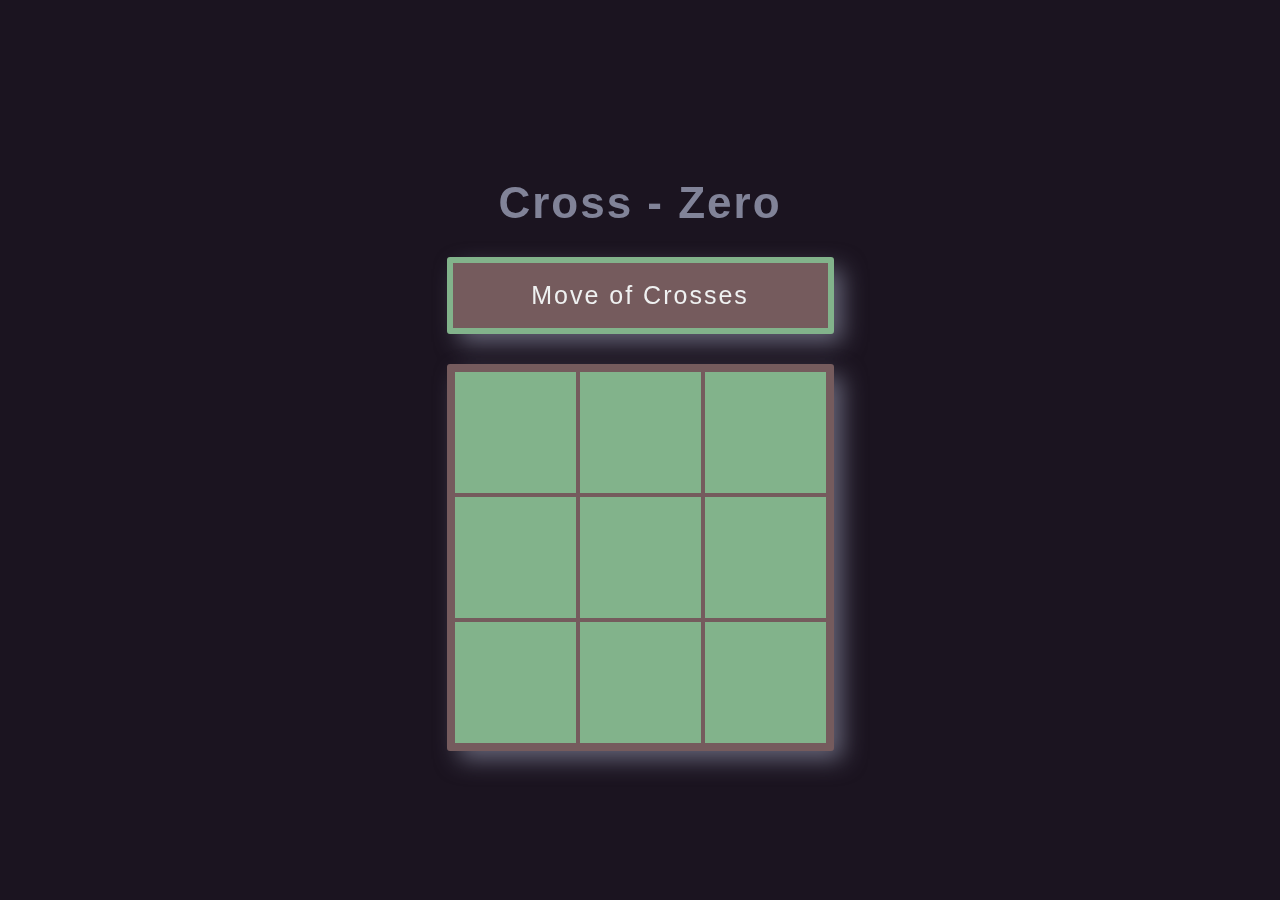
<file: index.html>
<!DOCTYPE html>
<html lang="en">
<head>
    <meta charset="UTF-8">
    <meta name="viewport" content="width=device-width, initial-scale=1.0">
    <title>CrossZero</title>
    <link rel="stylesheet" href="style.css">
</head>
<body>
    

    <div class="area-wrapper">
        <h1>Cross - Zero</h1>
        <div id="area-move">Move of Crosses</div>
        <div id="area">
            <div class="box"></div>
            <div class="box"></div>
            <div class="box"></div>
            <div class="box"></div>
            <div class="box"></div>
            <div class="box"></div>
            <div class="box"></div>
            <div class="box"></div>
            <div class="box"></div>
        </div>
    </div>

    <div id="modal-result-wrapper">
        <div id="overlay"></div>
        <div id="modal-window">
            <div id="content">Content</div>
            <div id="btn-close">Start new game</div>
        </div>
    </div>

    <script src="main.js"></script>
</body>
</html>
</file>
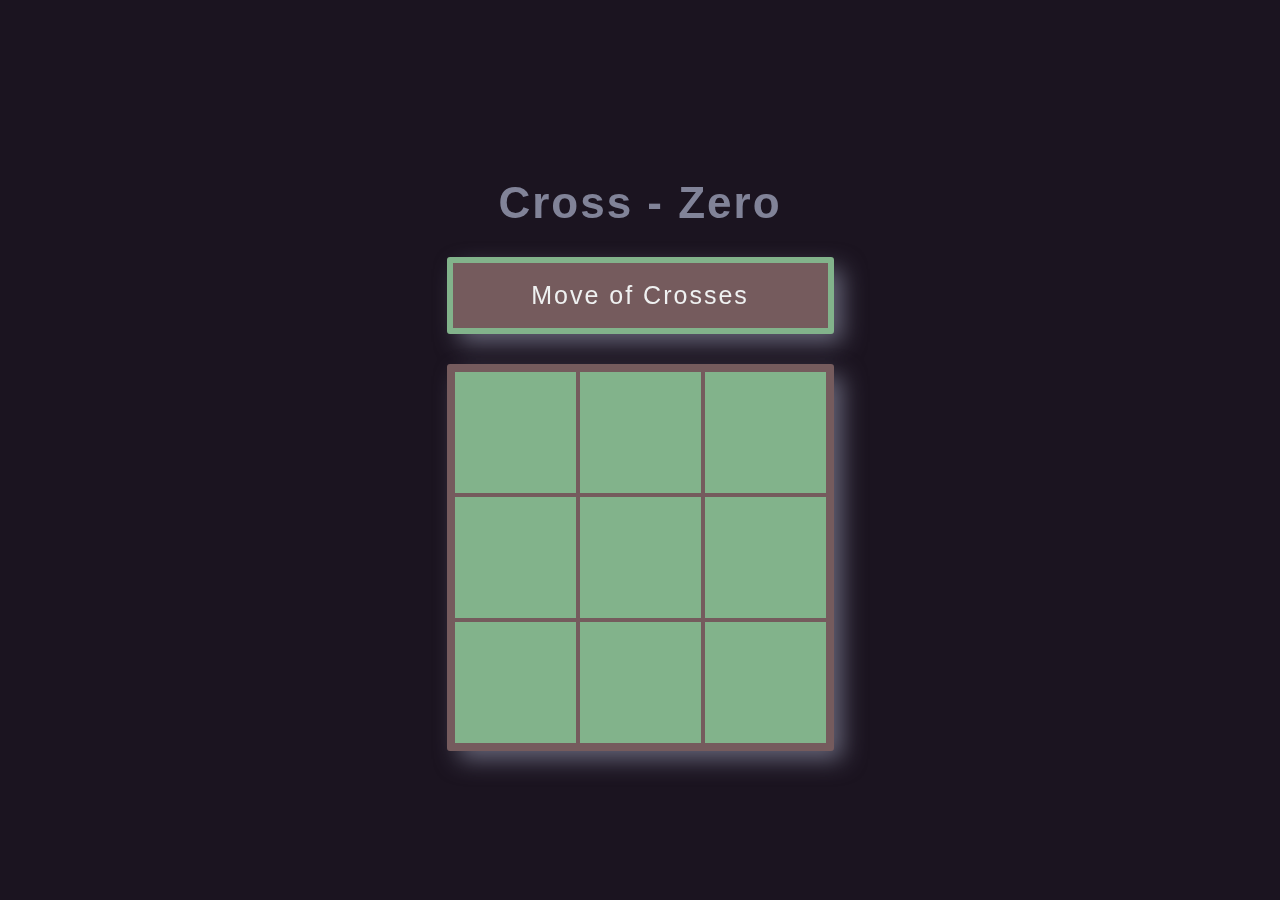
<file: src/index.html>
<!DOCTYPE html>
<html lang="en">
<head>
    <meta charset="UTF-8">
    <meta name="viewport" content="width=device-width, initial-scale=1.0">
    <title>CrossZero</title>
    <link rel="stylesheet" href="css\style.css">
</head>
<body>
    

    <div class="area-wrapper">
        <h1>Cross - Zero</h1>
        <div id="area-move">Move of Crosses</div>
        <div id="area">
            <div class="box"></div>
            <div class="box"></div>
            <div class="box"></div>
            <div class="box"></div>
            <div class="box"></div>
            <div class="box"></div>
            <div class="box"></div>
            <div class="box"></div>
            <div class="box"></div>
        </div>
    </div>

    <div id="modal-result-wrapper">
        <div id="overlay"></div>
        <div id="modal-window">
            <div id="content">Content</div>
            <div id="btn-close">Start new game</div>
        </div>
    </div>

    <script src="js\main.js"></script>
</body>
</html>
</file>
<file: style.css>
html, body {
    background: #1B1420;
    font-family: 'Franklin Gothic Medium', 'Arial Narrow', Arial, sans-serif;
}

h1 {
    text-align: center;
    font-size: 44px;
    color: #818398;
    letter-spacing: 2px;
}

.area-wrapper {
    width: 100%;
    height: 100%;
    position: fixed;
    top: 0;
    left: 0;
    display: flex;
    flex-direction: column;
    align-items: center;
    align-content: center; 
    justify-content: center; 
    overflow: auto;  
}

#area {
    height: 375px;
    width: 375px;
    background-color: #82B38B;
    display: flex;
    flex-wrap: wrap;
    border: 6px solid #755B5D;
    border-radius: 3px;
    -webkit-box-shadow: 10px 10px 23px -2px rgba(129, 131, 152, 0.75);
    -moz-box-shadow: 10px 10px 23px -2px rgba(129, 131, 152, 0.75);
    box-shadow: 10px 10px 23px -2px rgba(129, 131, 152, 0.75);
}

#area-move {
    height: 65px;
    width: 375px;
    background-color: #755B5D;
    border: 6px solid #82B38B;
    letter-spacing: 2px;
    border-radius: 3px;
    display: flex;
    margin-bottom: 30px;
    margin-top: 0px;
    font-size: 25px;
    justify-content: center;
    align-items: center;
    color: #EFF1F1;
    -webkit-box-shadow: 10px 10px 23px -2px rgba(129, 131, 152, 0.75);
    -moz-box-shadow: 10px 10px 23px -2px rgba(129, 131, 152, 0.75);
    box-shadow: 10px 10px 23px -2px rgba(129, 131, 152, 0.75);
}

.box {
    width: 125px;
    height: 125px;
    box-sizing: border-box;
    font-size: 38px;
    color: #EFF1F1;
    border: 2px solid #755B5D;
    display: flex;
    justify-content: center;
    align-items: center;
}

#modal-result-wrapper {
    width: 100%;
    height: 100%;
    top: 0;
    left: 0;
    display: none;
}

#overlay {
    width: 100%;
    height: 100%;
    position: absolute;
    top: 0;
    left: 0;
    background-color: rgba(0, 0, 0, 0.7);
}

#modal-window {
    width: 350px;
    height: 150px;
    border: 1px solid #818398;
    background-color: #818398;
    position: absolute;
    top: 50%;
    left: 50%;
    transform: translate(-50%, -50%);
    display: flex;
    flex-flow: column;
    justify-content: space-between;
    align-items: center;
    border-radius: 20px;
}

#content {
    margin: 15px 20px;
    font-size: 30px;
    color: #1B1420;
}

#btn-close {
    text-decoration: none;
    outline: none;
    display: inline-block;
    padding: 15px 30px;
    margin: 15px 15px;
    border-radius: 10px;
    box-shadow: 0 0 40px 40px #82B38B inset, 0 0 0 0 #82B38B;
    font-weight: bold;
    letter-spacing: 2px;
    color: #EFF1F1;
    transition: .15s ease-in-out;
    cursor: pointer;
}

#btn-close:hover {
    box-shadow: 0 0 10px 0 #82B38B inset, 0 0 10px 4px #82B38B;
    color: #EFF1F1;
}


@media (max-width: 768px) {
    h1 {
        font-size: 38px;
    }

    #area {
        height: 300px;
        width: 300px;
    }

    #area-move {
        width: 300px;
    }

    .box {
        width: 100px;
        height: 100px;
    }
}

@media (max-width: 560px) {
    h1 {
        font-size: 32px;
    }

    #area {
        height: 240px;
        width: 240px;
    }

    #area-move {
        width: 240px;
        font-size: 20px;
    }

    .box {
        width: 80px;
        height: 80px;
    }

}
</file>
